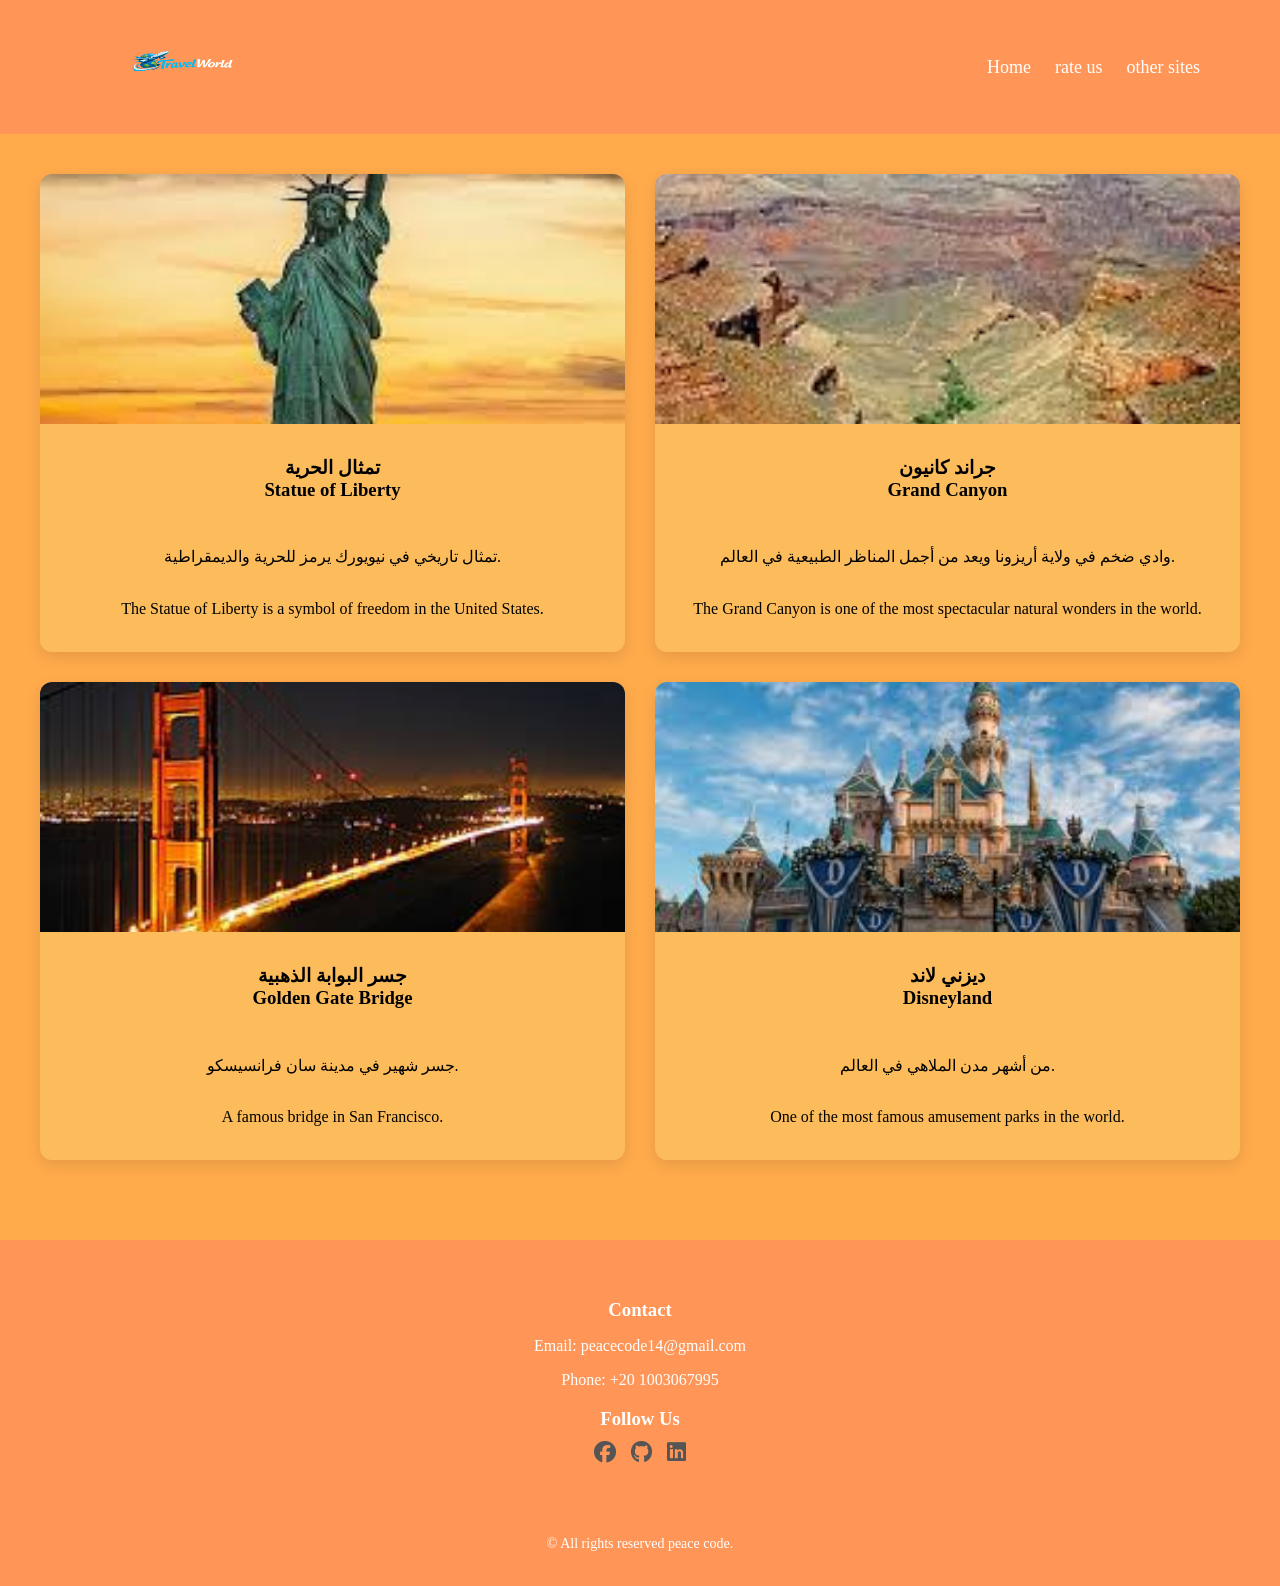
<file: index.html>
<!DOCTYPE html>
<html lang="ar">

<head>

<meta charset="UTF-8">
<meta name="viewport" content="width=device-width, initial-scale=1.0">

<title>Country Tourism</title>

<link rel="stylesheet" href="style1.css">
<link rel="stylesheet" href="https://cdnjs.cloudflare.com/ajax/libs/font-awesome/6.5.0/css/all.min.css">
</head>


  <nav class="navbar">
<div class="logo">
<img class="star" src="flight.png" alt="TravelWorld Logo">
</div>

<ul class="menu">
<div class="nav-links">

<a href="https://peacecode14-alt.github.io/travel-world/" class="back">Home</a>
<a href="https://peacecode14-alt.github.io/japan/rate-us.html" class="active">rate us</a>
<a href="https://peacecode14-alt.github.io/japan/other-sites.html" class="active">other sites</a>
</ul>
</div>

</nav>






<section class="places">

<div class="place">

<img src="am1.jpg">

<h3>
تمثال الحرية
<br>
Statue of Liberty
</h3>

<p>

تمثال تاريخي في نيويورك يرمز للحرية والديمقراطية.

<br><br>
The Statue of Liberty is a symbol of freedom in the United States.


</p>

</div>


<div class="place">

<img src="am2.jpg">






<h3>
جراند كانيون
<br>
Grand Canyon
</h3>

<p>
وادي ضخم في ولاية أريزونا ويعد من أجمل المناظر الطبيعية في العالم.

<br><br>
The Grand Canyon is one of the most spectacular natural wonders in the world.
</p>

</div>


<div class="place">

<img src="am3.jpg">

<h3>
 جسر البوابة الذهبية


<br>
Golden Gate Bridge
</h3>

<p>
جسر شهير في مدينة سان فرانسيسكو.
<br><br>
A famous bridge in San Francisco.
</p>

</div>


<div class="place">

<img src="am4.jpg">

<h3>
ديزني لاند


<br>
Disneyland
</h3>

<p>
من أشهر مدن الملاهي في العالم.
<br><br>
One of the most famous amusement parks in the world.
</p>

</div>

</section>
 <footer class="site-footer">







<div class="footer-content">

<div class="footer-section social">
<div class="footer-section">

<h3>Contact</h3>
<p>Email: peacecode14@gmail.com</p>
<p>Phone: +20 1003067995</p>

</div>
<h3>Follow Us</h3>
<div class="social-links">
         <a href="https://web.facebook.com/profile.php?id=61561774513017&locale=ar_AR" target="_blank">
          <i class="fa-brands fa-facebook"></i>
        </a>

        <a href="https://github.com/peacecode14-alt" target="_blank">
          <i class="fa-brands fa-github"></i>
        </a>
        <a
          href="https://www.linkedin.com/in/ahmed-emad-367192395/"
          target="_blank"
        >
          <i class="fa-brands fa-linkedin"></i>
        </a>
      </div>
</div>

</div>







<div class="footer-bottom">
<p>© All rights reserved peace code.</p>
</div>

</footer>
</body>
</html>
</file>
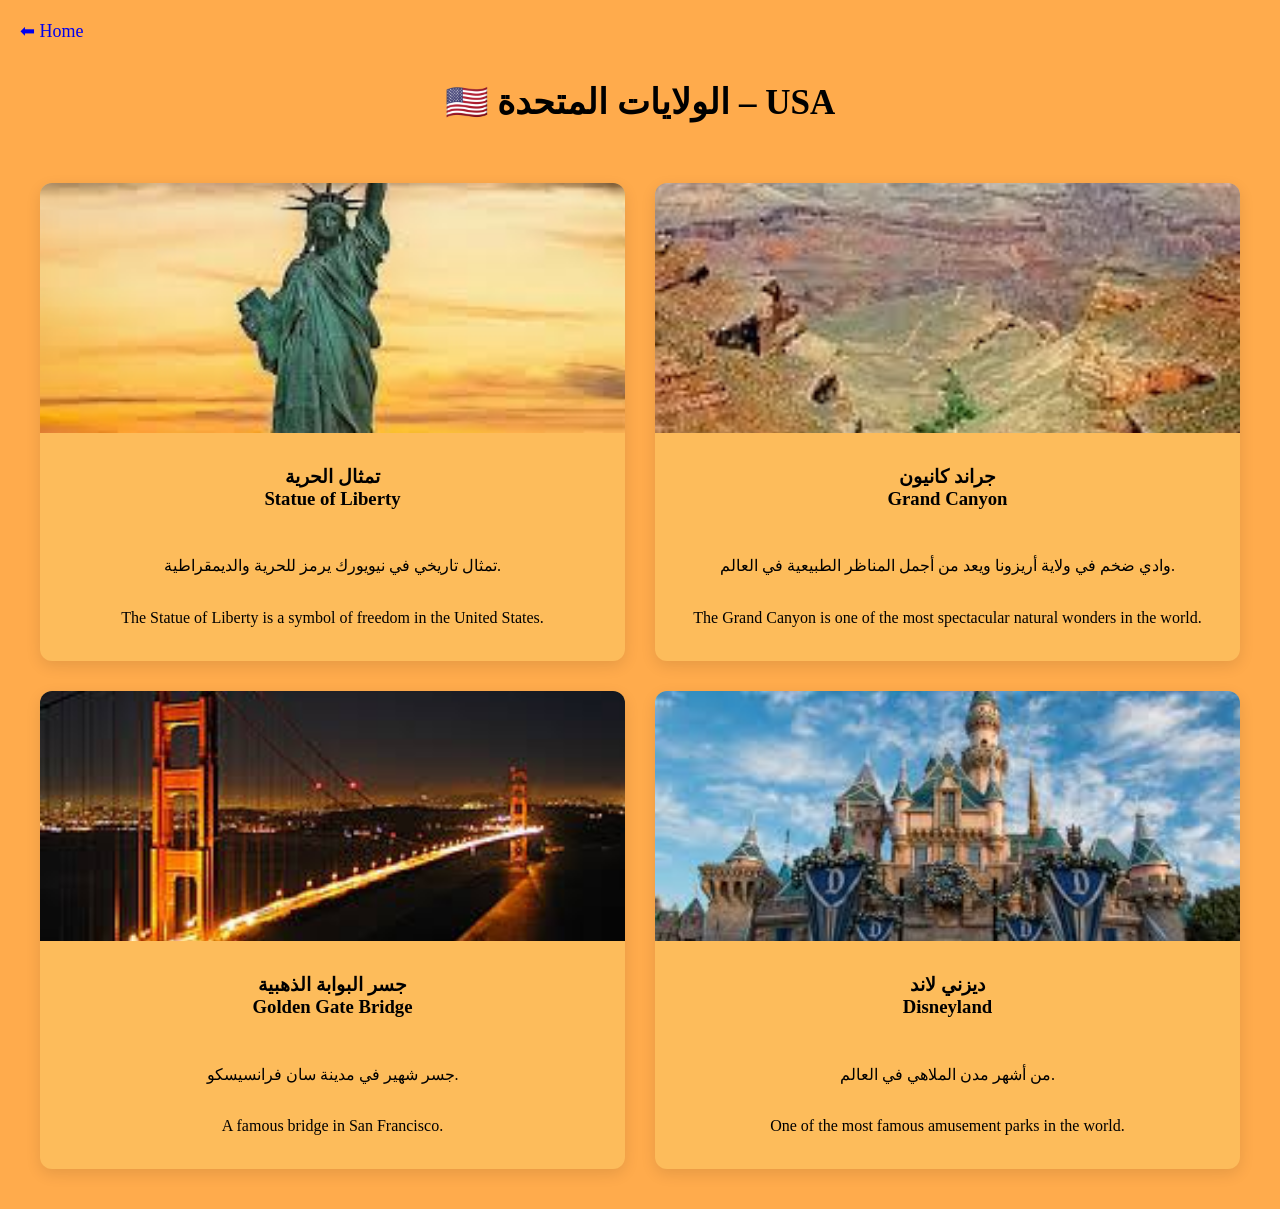
<file: usa.html>
<!DOCTYPE html>
<html lang="ar">

<head>

<meta charset="UTF-8">
<meta name="viewport" content="width=device-width, initial-scale=1.0">

<title>Country Tourism</title>

<link rel="stylesheet" href="style1.css">

</head>


<header>

<a href="https://peacecode14-alt.github.io/travel-world/" class="back">⬅ Home</a>

<h1 class="country-title">🇺🇸 الولايات المتحدة – USA</h1>

</header>






<section class="places">

<div class="place">

<img src="am1.jpg">

<h3>
تمثال الحرية
<br>
Statue of Liberty
</h3>

<p>

تمثال تاريخي في نيويورك يرمز للحرية والديمقراطية.

<br><br>
The Statue of Liberty is a symbol of freedom in the United States.


</p>

</div>


<div class="place">

<img src="am2.jpg">






<h3>
جراند كانيون
<br>
Grand Canyon
</h3>

<p>
وادي ضخم في ولاية أريزونا ويعد من أجمل المناظر الطبيعية في العالم.

<br><br>
The Grand Canyon is one of the most spectacular natural wonders in the world.
</p>

</div>


<div class="place">

<img src="am3.jpg">

<h3>
 جسر البوابة الذهبية


<br>
Golden Gate Bridge
</h3>

<p>
جسر شهير في مدينة سان فرانسيسكو.
<br><br>
A famous bridge in San Francisco.
</p>

</div>


<div class="place">

<img src="am4.jpg">

<h3>
ديزني لاند


<br>
Disneyland
</h3>

<p>
من أشهر مدن الملاهي في العالم.
<br><br>
One of the most famous amusement parks in the world.
</p>

</div>

</section>

</body>
</html>
</file>
<file: style1.css>
body {
    background: #ffab4c;
    margin: 0;
    padding: 0;
}

.navbar {
    padding: 60px;
    display: flex;
    justify-content: space-between;
    align-items: center;
    padding: 20px 60px;
    background: #ff9658;
    color: white;
    margin-top: 0px;
    z-index: 1000;
    max-height: 150px;
    margin-left: auto;
}

nav a {
    margin-right: 20px;
    text-decoration: none;
    color: white;
    font-size: 18px;
    transition: .3s;

}

nav a:hover {
    color: #38bdf8;
}

.logo img {
    height: 90px;
    width: 200px;
    margin-left: 30px;
    border: none;
    border-radius: 50px;
}


.starlogo img {
    width: 45px;
    margin-left: auto;
    height: 90px;
    height: 110px;
    border: none;
    border-radius: 50px;
    margin-right: 100px;

}







.country-title {

    text-align: center;
    margin: 20px;
    font-size: 35px;

}

.back {

    text-decoration: none;
    margin: 20px;
    display: inline-block;
    font-size: 18px;

}

.places {

    display: grid;
    grid-template-columns: repeat(2, 1fr);
    gap: 30px;
    padding: 40px;

}

.place {

    background: rgb(253, 188, 91);
    border-radius: 12px;
    overflow: hidden;
    box-shadow: 0 5px 15px rgba(0, 0, 0, 0.1);
    transition: .4s;

}

.place img {

    width: 100%;
    height: 250px;
    object-fit: cover;
    transition: .4s;

}

.place:hover img {

    transform: scale(1.1);

}

.place h3 {

    text-align: center;
    padding: 10px;

}

.place p {

    padding: 15px;
    line-height: 1.6;
    text-align: center;
}

.site-footer {
    background: #ff9658;
    backdrop-filter: blur(8px);
    color: white;
    padding: 40px 20px 20px 20px;
    margin-top: 40px;
}

.footer-content {
    display: flex;
    justify-content: center;
    flex-wrap: wrap;

}

.footer-section {
    min-width: 200px;
    text-align: center;
}

.footer-section h3 {
    margin-bottom: 10px;
}


.footer-section a:hover {
    color: #66c0f4;
}

.footer-bottom {
    text-align: center;
    border-top: 1px solid #ff9658;
    padding-top: 15px;
    margin-top: 20px;
    font-size: 14px;
}


.social-links {
    display: flex;
    justify-content: center;
    gap: 15px;
    margin-bottom: 20px;
}

.social-links a {
    font-size: 22px;
    color: #555;
    transition: 0.3s;
}

.social-links a:hover {
    color: #2196f3;
    transform: scale(1.2);
}

.copy {
    margin-top: 25px;
    opacity: 0.6;
    text-align: center;
}

@media(max-width:700px) {
    header {
        flex-direction: column;
        padding: 15px 30px;
    }
  

   

     nav {
        display: flex;
        justify-content: center;
        margin-top: 10px;
        flex-direction: column;
        text-align: center;
    }

    nav a {
        text-decoration: none;
        color: white;
        font-size: 18px;
       
         text-align: center;
   
    }
   
}
</file>
